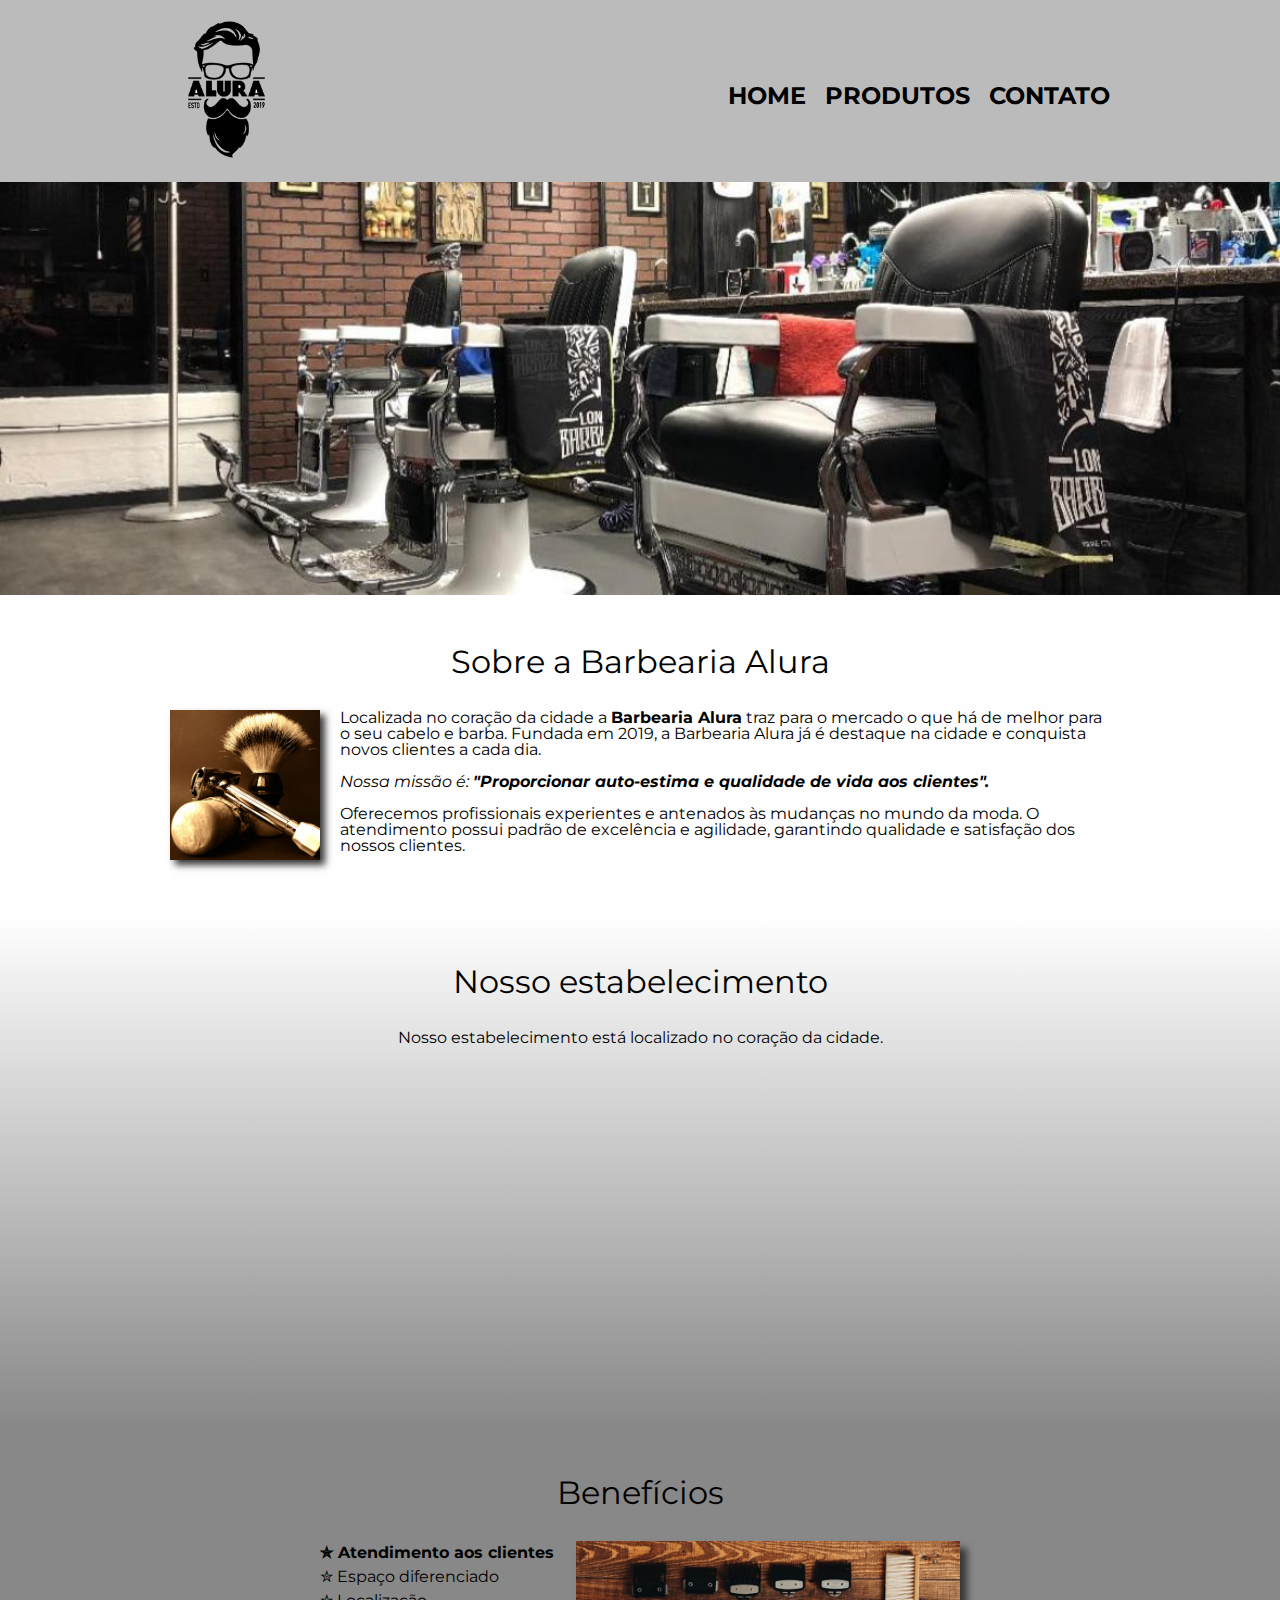
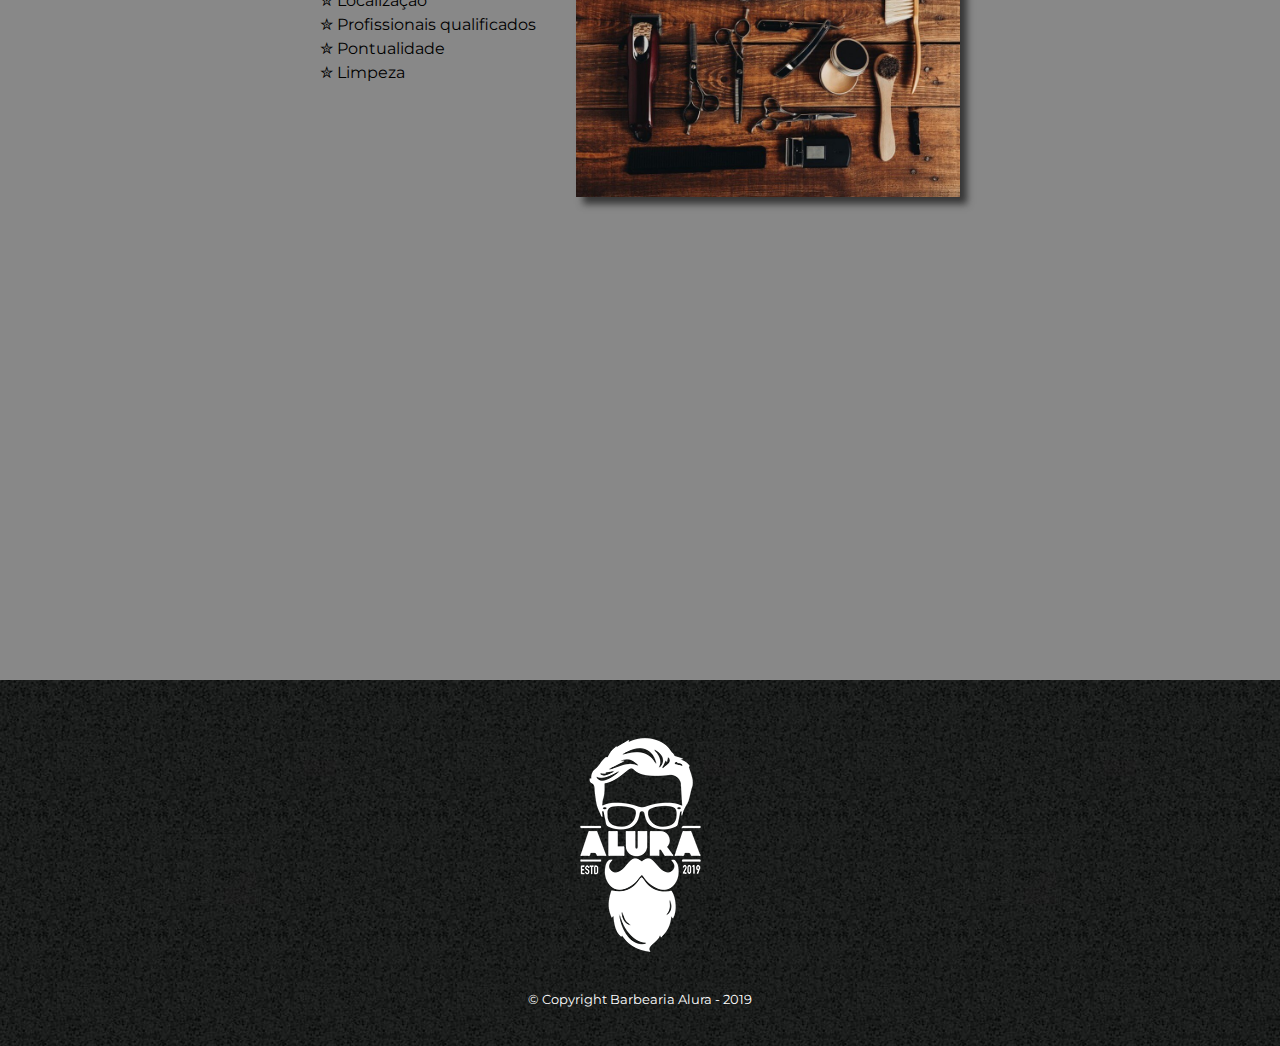
<file: index.html>
<!DOCTYPE html>
<html lang="pt-br">
    <head>
        <meta charset="UTF-8">
        <meta>
        <title>Barbearia Alura</title>
        <meta name="viewport" content="width=device-width">
        <link rel="stylesheet" href="reset.css">
        <link rel="stylesheet" href="style.css">
        <link href="https://fonts.googleapis.com/css2?family=Montserrat&display=swap" rel="stylesheet">
    </head>

    <body>
        
<!-- INÍCIO DA PÁGINA --> 

        <header>
            <section class="caixa">
                <h1><img class="logo" src="logo.png"></h1>
    
                <nav>
                    <ul>
                        <li><a href="index.html">Home</a></li>
                        <li><a href="produtos.html">Produtos</a></li>
                        <li><a href="contato.html">Contato</a></li>
                    </ul>
                </nav>
            </section>
        </header>

        <img class="banner" src="banner.jpg">

        <main>

<!-- SOBRE --> 

            <section class="apresentacao">
                <h1 class="titulo-principal">Sobre a Barbearia Alura</h1>

                <img class="utensilios" src="utensilios.jpg" alt="Utensilios de um baerbeiro.">

                <p>Localizada no coração da cidade a <strong>Barbearia Alura</strong> traz para o mercado o que há de melhor para o seu cabelo e barba. Fundada em 2019, a Barbearia Alura já é destaque na cidade e conquista novos clientes a cada dia.</p>
                
                <p id="missao"><em>Nossa missão é: <strong>"Proporcionar auto-estima e qualidade de vida aos clientes".</strong></em></p>
                
                <p>Oferecemos profissionais experientes e antenados às mudanças no mundo da moda. O atendimento possui padrão de excelência e agilidade, garantindo qualidade e satisfação dos nossos clientes.</p>
                
            </section>

<!-- MAPA --> 

            <section class="mapa">
                <h3 class="titulo-principal">Nosso estabelecimento</h3>
                <p>Nosso estabelecimento está localizado no coração da cidade.</p>
                <div class="mapa-conteudo">
                    <iframe src="https://www.google.com/maps/embed?pb=!1m18!1m12!1m3!1d58503.19744076339!2d-46.70236974179688!3d-23.5881948!2m3!1f0!2f0!3f0!3m2!1i1024!2i768!4f13.1!3m3!1m2!1s0x94ce5a2b2ed7f3a1%3A0xab35da2f5ca62674!2sAlura%20-%20Escola%20Online%20de%20Tecnologia!5e0!3m2!1spt-BR!2sbr!4v1674952133362!5m2!1spt-BR!2sbr" width="100%" height="300" style="border:0;" allowfullscreen="" loading="lazy" referrerpolicy="no-referrer-when-downgrade"></iframe> 
                </div>
            </section>
            
<!-- BENEFÍCIOS --> 

            <section class="beneficios">
                <h3 class="titulo-principal">Benefícios</h3>
                <div class="conteudo-beneficios">
                    <ul class="lista-beneficios">
                        <li class="itens">Atendimento aos clientes</li>        
                        <li class="itens">Espaço diferenciado</li>
                        <li class="itens">Localização</li>    
                        <li class="itens">Profissionais qualificados</li>
                        <li class="itens">Pontualidade</li>    
                        <li class="itens">Limpeza</li>
                    </ul><img src="beneficios.jpg" class="img-beneficios">
                </div>
                    
<!-- VÍDEO --> 

                <div class="video">
                    <iframe width="100%" height="315" src="https://www.youtube.com/embed/8pWtdanVz3I" title="YouTube video player" frameborder="0" allow="accelerometer; autoplay; clipboard-write; encrypted-media; gyroscope; picture-in-picture; web-share" allowfullscreen></iframe>
                </div>

            </section>
            
        </main>
            
<!-- FINAL DA PÁGINA --> 

            <footer>
                <img src="logo-branco.png"> 
                <p class="copyright">&copy; Copyright Barbearia Alura - 2019</p>
            </footer>
            
        </body>
        </html>
</file>
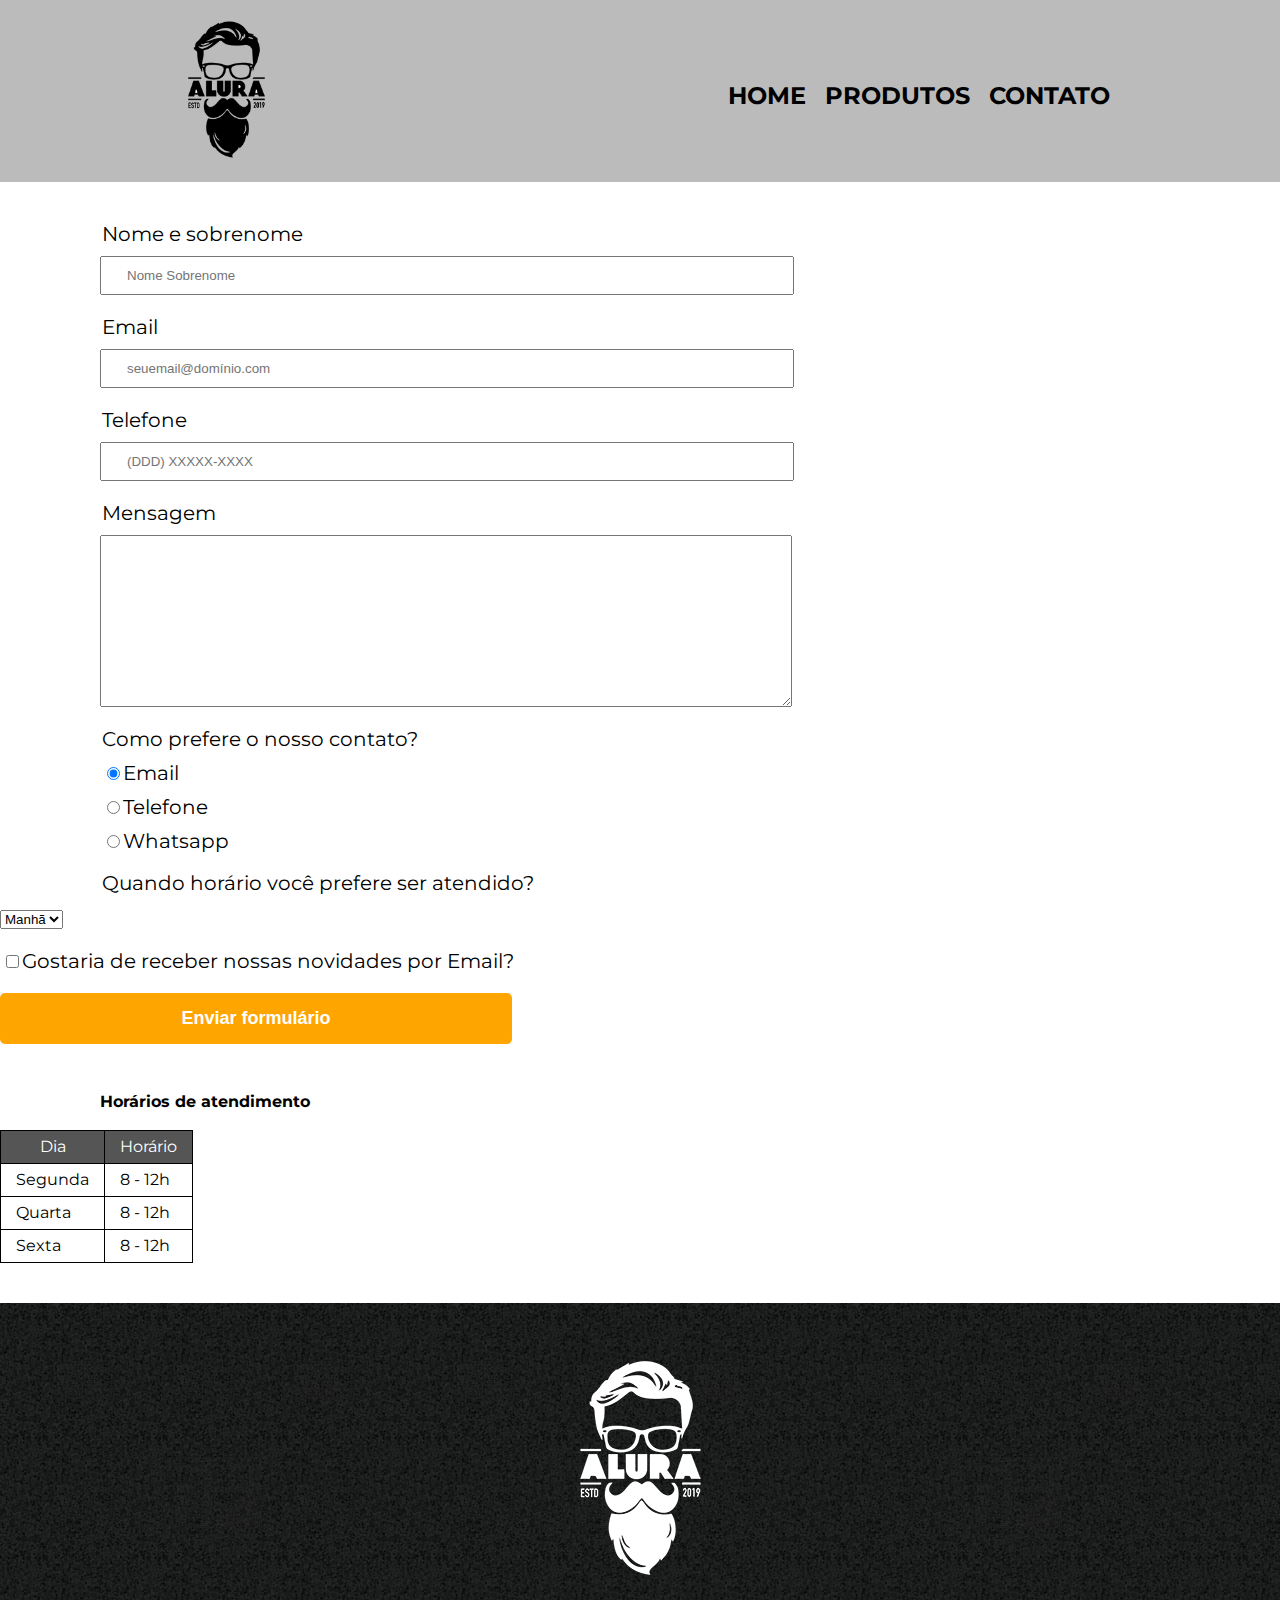
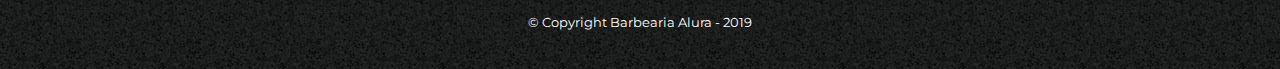
<file: contato.html>
<!DOCTYPE html>
<html lang="en">
<head>
    <meta charset="UTF-8">
    <title>Contato - Barbearia Alura</title>
    <link rel="stylesheet" href="reset.css">
	<link rel="stylesheet" href="style.css">
    <link href="https://fonts.googleapis.com/css2?family=Montserrat&display=swap" rel="stylesheet">
</head>
<body>
    
    <header>
        <div class="caixa">
            <h1><img class="logo" src="logo.png"></h1>

            <nav>
                <ul>
                    <li><a href="index.html">Home</a></li>
                    <li><a href="produtos.html">Produtos</a></li>
                    <li><a href="contato.html">Contato</a></li>
                </ul>
            </nav>
        </div>
    </header>

    <main>
        <form>  
            <label for="nomesobrenome">Nome e sobrenome</label>
            <input type="text" id="nomesobrenome" class="input-padrao" required placeholder="Nome Sobrenome">

            <label for="email">Email</label>
            <input type="email" id="email" class="input-padrao" required placeholder="seuemail@domínio.com">

            <label for="telefone">Telefone</label>
            <input type="tel" id="telefone" class="input-padrao" required placeholder="(DDD) XXXXX-XXXX">

            <label for="mensagem">Mensagem</label>
            <textarea cols="70" rows="10" id="mensagem" class="input-padrao"></textarea>

                <fieldset>
                    <legend>Como prefere o nosso contato?</legend>  
                    <label for="radio-email"><input type="radio" name="contato" value="email" id="radio-email" checked>Email</label>
                    <label for="radio-telefone"><input type="radio" name="contato" value="telefone" id="radio-telefone">Telefone</label>
                    <label for="radio-whatsapp"><input type="radio" name="contato" value="whatsapp" id="radio-whatsapp">Whatsapp</label>
                </fieldset>

                <fieldset>
                    <legend class="horarioAtendimento">Quando horário você prefere ser atendido?</legend>
                    <select>
                        <option>Manhã</option>
                        <option>Tarde</option>
                        <option>Noite</option>
                    </select>
                </fieldset>

            <label class="checkbox"><input type="checkbox">Gostaria de receber nossas novidades por Email?</label>
            <input type="submit" value="Enviar formulário" class="enviar">  
        </form>
      
        <table>
		<p style="font-weight: bold" class="horarioAtendimento">Horários de atendimento</p>
            <thead>
                <tr>
                    <th>Dia</th>
                    <th>Horário</th>
                </tr>
            </thead>
            <tbody>
                <tr>
                    <td>Segunda</td>
                    <td>8 - 12h</td>
                </tr>
                <tr>
                    <td>Quarta</td>
                    <td>8 - 12h</td>
                </tr>
                <tr>
                    <td>Sexta</td>
                    <td>8 - 12h</td>
                </tr>
            </tbody>    
        </table>
    </main>

    <footer>
        <img src="logo-branco.png">
        <p class="copyright">&copy; Copyright Barbearia Alura - 2019</p>
    </footer>
</body>
</html>
</file>
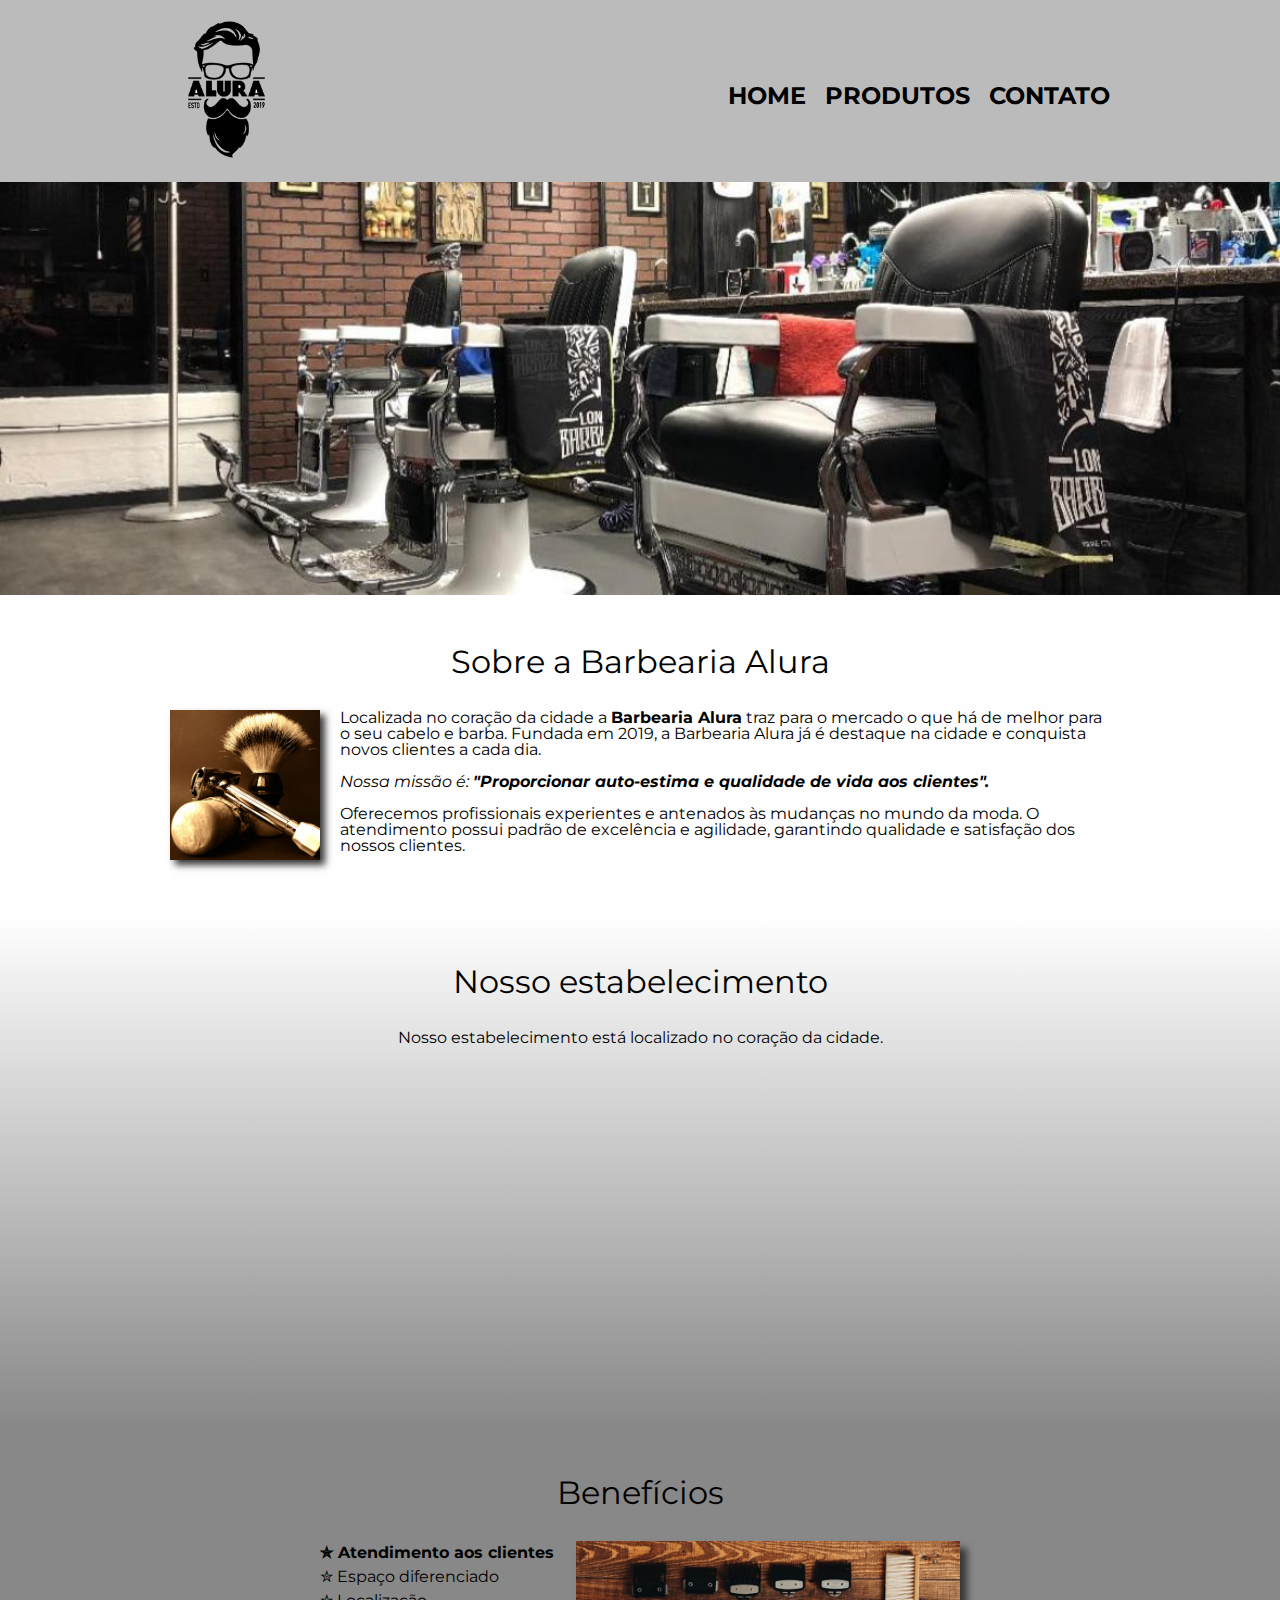
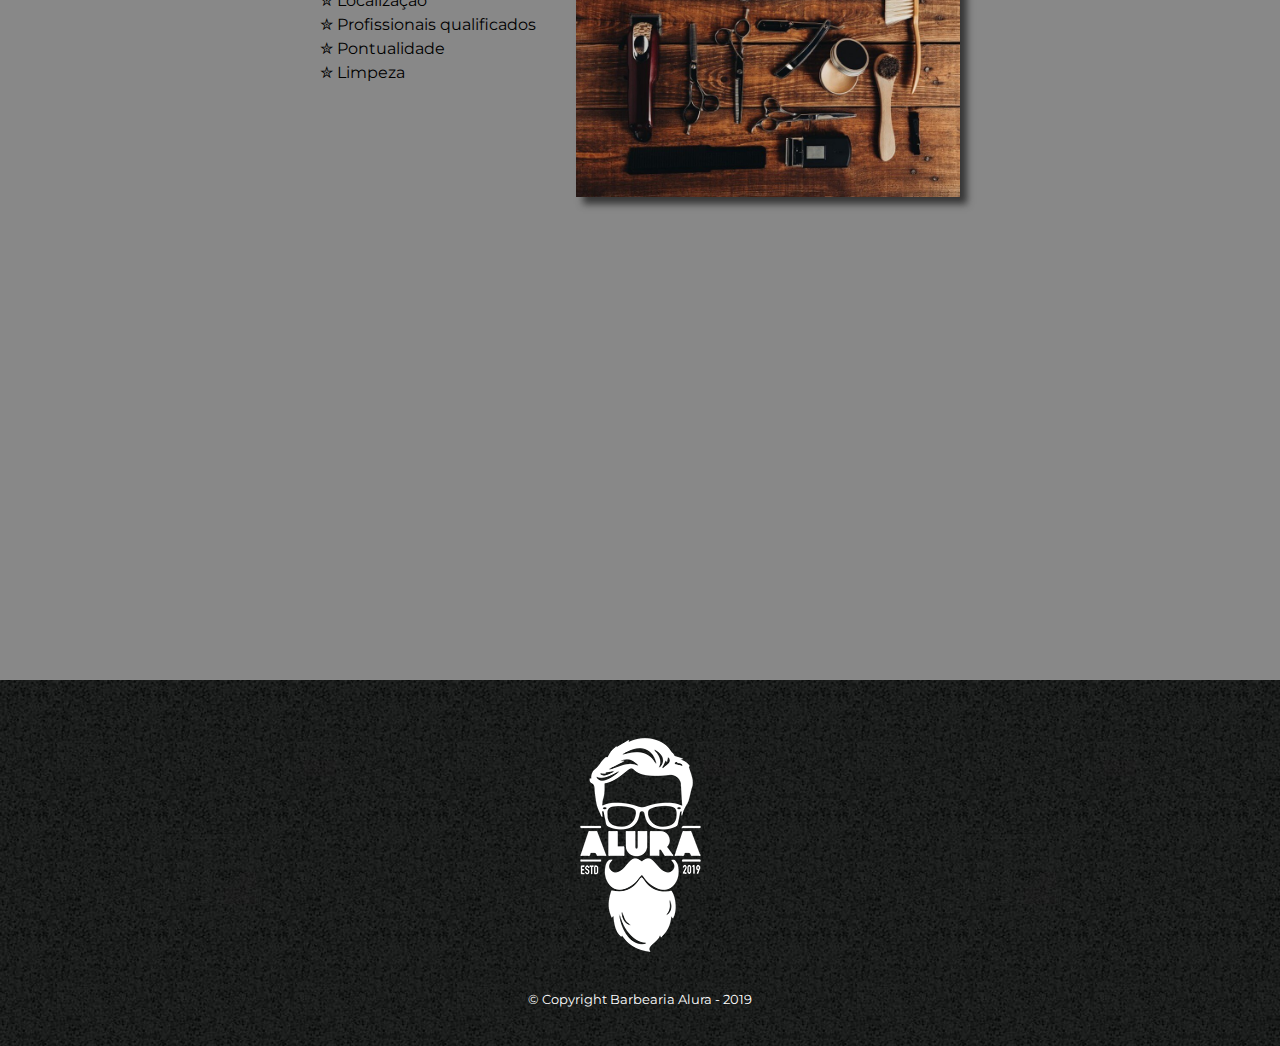
<file: main.html>
<!DOCTYPE html>
<html lang="pt-br">
    <head>
        <meta charset="UTF-8">
        <meta>
        <title>Barbearia Alura</title>
        <meta name="viewport" content="width=device-width">
        <link rel="stylesheet" href="reset.css">
        <link rel="stylesheet" href="style.css">
        <link href="https://fonts.googleapis.com/css2?family=Montserrat&display=swap" rel="stylesheet">
    </head>

    <body>
        
<!-- INÍCIO DA PÁGINA --> 
        
        <header>
            <section class="caixa">
                <h1><img class="logo" src="logo.png"></h1>
    
                <nav>
                    <ul>
                        <li><a href="index.html">Home</a></li>
                        <li><a href="produtos.html">Produtos</a></li>
                        <li><a href="contato.html">Contato</a></li>
                    </ul>
                </nav>
            </section>
        </header>

        <img class="banner" src="banner.jpg">

        <main>

<!-- SOBRE --> 

            <section class="apresentacao">
                <h1 class="titulo-principal">Sobre a Barbearia Alura</h1>

                <img class="utensilios" src="utensilios.jpg" alt="Utensilios de um baerbeiro.">

                <p>Localizada no coração da cidade a <strong>Barbearia Alura</strong> traz para o mercado o que há de melhor para o seu cabelo e barba. Fundada em 2019, a Barbearia Alura já é destaque na cidade e conquista novos clientes a cada dia.</p>
                
                <p id="missao"><em>Nossa missão é: <strong>"Proporcionar auto-estima e qualidade de vida aos clientes".</strong></em></p>
                
                <p>Oferecemos profissionais experientes e antenados às mudanças no mundo da moda. O atendimento possui padrão de excelência e agilidade, garantindo qualidade e satisfação dos nossos clientes.</p>
                
            </section>

<!-- MAPA --> 

            <section class="mapa">
                <h3 class="titulo-principal">Nosso estabelecimento</h3>
                <p>Nosso estabelecimento está localizado no coração da cidade.</p>
                <div class="mapa-conteudo">
                    <iframe src="https://www.google.com/maps/embed?pb=!1m18!1m12!1m3!1d58503.19744076339!2d-46.70236974179688!3d-23.5881948!2m3!1f0!2f0!3f0!3m2!1i1024!2i768!4f13.1!3m3!1m2!1s0x94ce5a2b2ed7f3a1%3A0xab35da2f5ca62674!2sAlura%20-%20Escola%20Online%20de%20Tecnologia!5e0!3m2!1spt-BR!2sbr!4v1674952133362!5m2!1spt-BR!2sbr" width="100%" height="300" style="border:0;" allowfullscreen="" loading="lazy" referrerpolicy="no-referrer-when-downgrade"></iframe> 
                </div>
            </section>
            
<!-- BENEFÍCIOS --> 

            <section class="beneficios">
                <h3 class="titulo-principal">Benefícios</h3>
                <div class="conteudo-beneficios">
                    <ul class="lista-beneficios">
                        <li class="itens">Atendimento aos clientes</li>        
                        <li class="itens">Espaço diferenciado</li>
                        <li class="itens">Localização</li>    
                        <li class="itens">Profissionais qualificados</li>
                        <li class="itens">Pontualidade</li>    
                        <li class="itens">Limpeza</li>
                    </ul><img src="beneficios.jpg" class="img-beneficios">
                </div>
                    
<!-- VÍDEO --> 

                <div class="video">
                    <iframe width="100%" height="315" src="https://www.youtube.com/embed/8pWtdanVz3I" title="YouTube video player" frameborder="0" allow="accelerometer; autoplay; clipboard-write; encrypted-media; gyroscope; picture-in-picture; web-share" allowfullscreen></iframe>
                </div>

            </section>
            
        </main>
            
<!-- FINAL DA PÁGINA --> 

            <footer>
                <img src="logo-branco.png"> 
                <p class="copyright">&copy; Copyright Barbearia Alura - 2019</p>
            </footer>
            
        </body>
        </html>
</file>
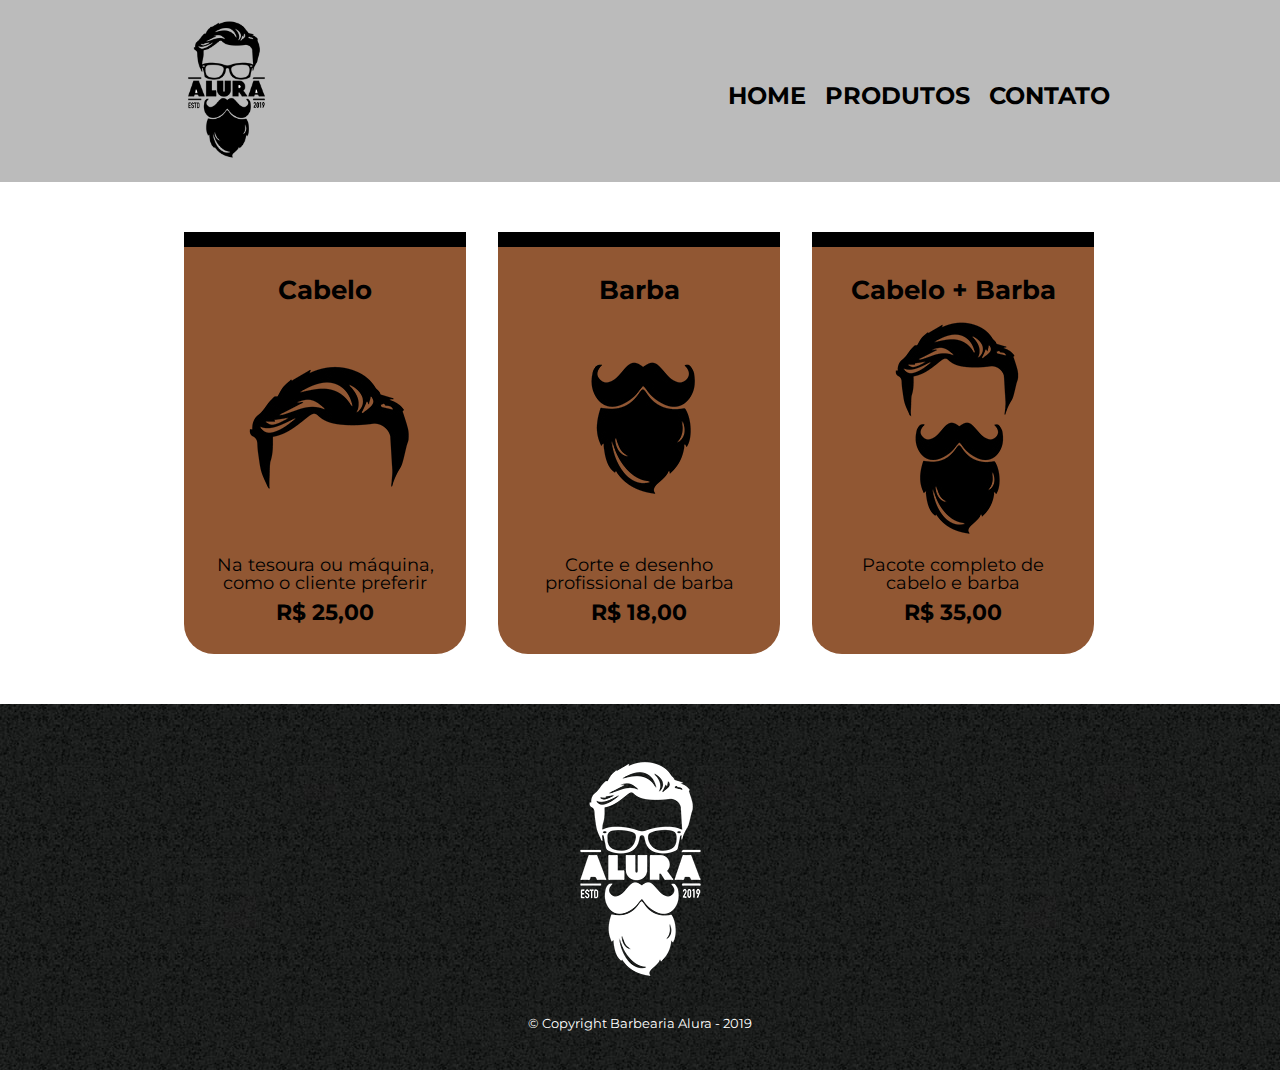
<file: produtos.html>
<!DOCTYPE html>
<html>
	<head>
		<meta charset="UTF-8">
		<title>Produtos - Barbearia Alura</title>

		<link rel="stylesheet" href="reset.css">
		<link rel="stylesheet" href="style.css">
		<link href="https://fonts.googleapis.com/css2?family=Montserrat&display=swap" rel="stylesheet">
	</head>
	<body>
		<header>
			<div class="caixa">
				<h1><img class="logo" src="logo.png"></h1>

				<nav>
					<ul>
						<li><a href="index.html">Home</a></li>
						<li><a href="produtos.html">Produtos</a></li>
						<li><a href="contato.html">Contato</a></li>
					</ul>
				</nav>
			</div>
		</header>

		<main>
			<ul class="produtos">
				<li>
					<h2 class="produto-titulo">Cabelo</h2>
					<img src="cabelo.png">
					<p class="produto-descricao">Na tesoura ou máquina, como o cliente preferir</p>
					<p class="produto-preco">R$ 25,00</p>
				</li>
				<li>
					<h2 class="produto-titulo">Barba</h2>
					<img src="barba.png">
					<p class="produto-descricao">Corte e desenho profissional de barba</p>
					<p class="produto-preco">R$ 18,00</p>
				</li>
				<li>
					<h2 class="produto-titulo">Cabelo + Barba</h2>
					<img src="cabelo+barba.png">
					<p class="produto-descricao">Pacote completo de cabelo e barba</p>
					<p class="produto-preco">R$ 35,00</p>
				</li>
			</ul>
		</main>

		<footer>
			<img src="logo-branco.png">
			<p class="copyright">&copy; Copyright Barbearia Alura - 2019</p>
		</footer>
	</body>
</html>
</file>
<file: style.css>
body { 
	font-family: 'Montserrat', sans-serif;
}

header {
	background: #BBBBBB;
	padding: 10px 0;
}

.caixa {
	position: relative;
	width: 940px;
	margin: 0 auto;
}

.logo{
	width: 12%;
}

nav {
	position: absolute;
	top: 74px;
	right: 0;
}

nav li {
	display: inline;
	margin: 0 0 0 15px;
}

nav a {
	text-transform: uppercase;
	color: #000000;
	font-weight: bold;
	font-size: 24px;
	text-decoration: none;
	transition: 0.2s color;
}

nav a:hover {
	color: #C78C19;
}

.produtos {
	width: 940px;
	margin: 0 auto;
	padding: 50px 0;
}

.produtos li {
	display: inline-block;
	text-align: center;
	width: 30%;
	vertical-align: top;
	margin: 0 1.5%;
	padding: 30px 20px;
	box-sizing: border-box;
	border: 0px solid #000000;
	border-radius: 0px 0px 30px 30px;
	border-top-width: 15px;
	background: #915733;
}

.produtos li:active {
	border-color: #088C19;	
}

.produtos li:hover h2 {
	font-size: 31px;
}

.produtos h2 {
	font-size: 26px;
	font-weight: bold;
}

.produto-titulo {
	transition: 0.5s all;
}

.produto-descricao {
	font-size: 18px;
}

.produto-preco {
	font-size: 22px;
	font-weight: bold;
	margin-top: 10px;
}

footer {
	text-align: center;
	background: url("bg.jpg");
	padding: 40px 0;
}

main {

}

form {
	margin: 40px 0;
}

form label, form legend {
	display: block;
	font-size: 20px;
	margin: 0 0 10px 100px;
	padding: 2px;
}	

.input-padrao{
	display: block;
	margin: 0 0 20px 100px;
	padding: 10px 25px;
	width: 50%;
}


.horarioAtendimento {
	padding-top: 10px;
	margin-left: 100px;
	margin-bottom: 15px;
}

.checkbox {
	margin: 20px 0;
}

.enviar {
	width: 40%;
	padding: 15px 0;
	background: orange;
	color: white;
	font-weight: bold;
	font-size: 18px;
	border: none;
	cursor: pointer;
	border-radius: 5px; 
	transition: 0.5s all;
}

.enviar:hover {
	background: darkorange;
	transform:scale(1.03)
}

.copyright {
	color: #FFFFFF;
	font-size: 13px;
	margin: 20px 0 0;
}

table {
	margin: 20px 0 40px;
}

thead{
	background: #555555;
	color: white;
	font-size: bold;
}

td, th{
	border: 1px solid black;
	padding: 8px 15px;
}

/* Página inical */
.banner {
	width: 100%
}

.titulo-principal {
	text-align: center;
	font-size: 2em;
	margin: 0 0 1em;
	clear: left;
}

.apresentacao {
	padding: 3em 0;
	background: #FEFEFE;
	width: 940px;
	margin: 0 auto;
}

.apresentacao p {
	margin: 0 0 1em;	
}

.apresentacao strong {
	font-weight: bold;
}

.apresentacao em {
	font-style: italic;
}

.utensilios {
	width: 150px;
	float: left;
	margin: 0 20px 20px 0;
	opacity:1;
	transition: 300ms;
	box-shadow: 5px 5px 7px #373737;
}

.utensilios:hover {
	opacity:0.7; 
}

.mapa {
	padding: 3em 0;
	background: linear-gradient(#FEFEFE, #888888);
}

.mapa-conteudo {
	width: 940px;
	margin: 0 auto;
}

.mapa p {
	margin: 0 0 2em;
	text-align: center;
}

.beneficios {
	padding: 3em 0;
	background: #888888;
}

.conteudo-beneficios {
	width: 640px;
	margin: 0 auto;
}

.lista-beneficios {
	width: 40%;
	display: inline-block; 
	vertical-align: top;
}

.itens {
	line-height: 1.5;
}

.itens:first-child {    
	font-weight: bold;
}

.itens:before {
	content:"✮ ";
}

.img-beneficios {
	width: 60%;
	opacity: 1;
	transition: 300ms;
	box-shadow: 7px 7px 7px #373737;
}

.img-beneficios:hover {
	opacity: 0.7;
}

.video {
	width: 560px;
	margin: 2em auto;
	padding-top:50px;
	
}

@media (max-width: 480px) {
	
	.caixa, .apresentacao, .conteudo-beneficios, .mapa, .video {
		width: auto 
	}

	h1 {
		text-align: center;
	}

	nav {
		position: static;
	}

	.lista-beneficios, .img-beneficios {
		width: 100%;
	}
}
/*
</file>
